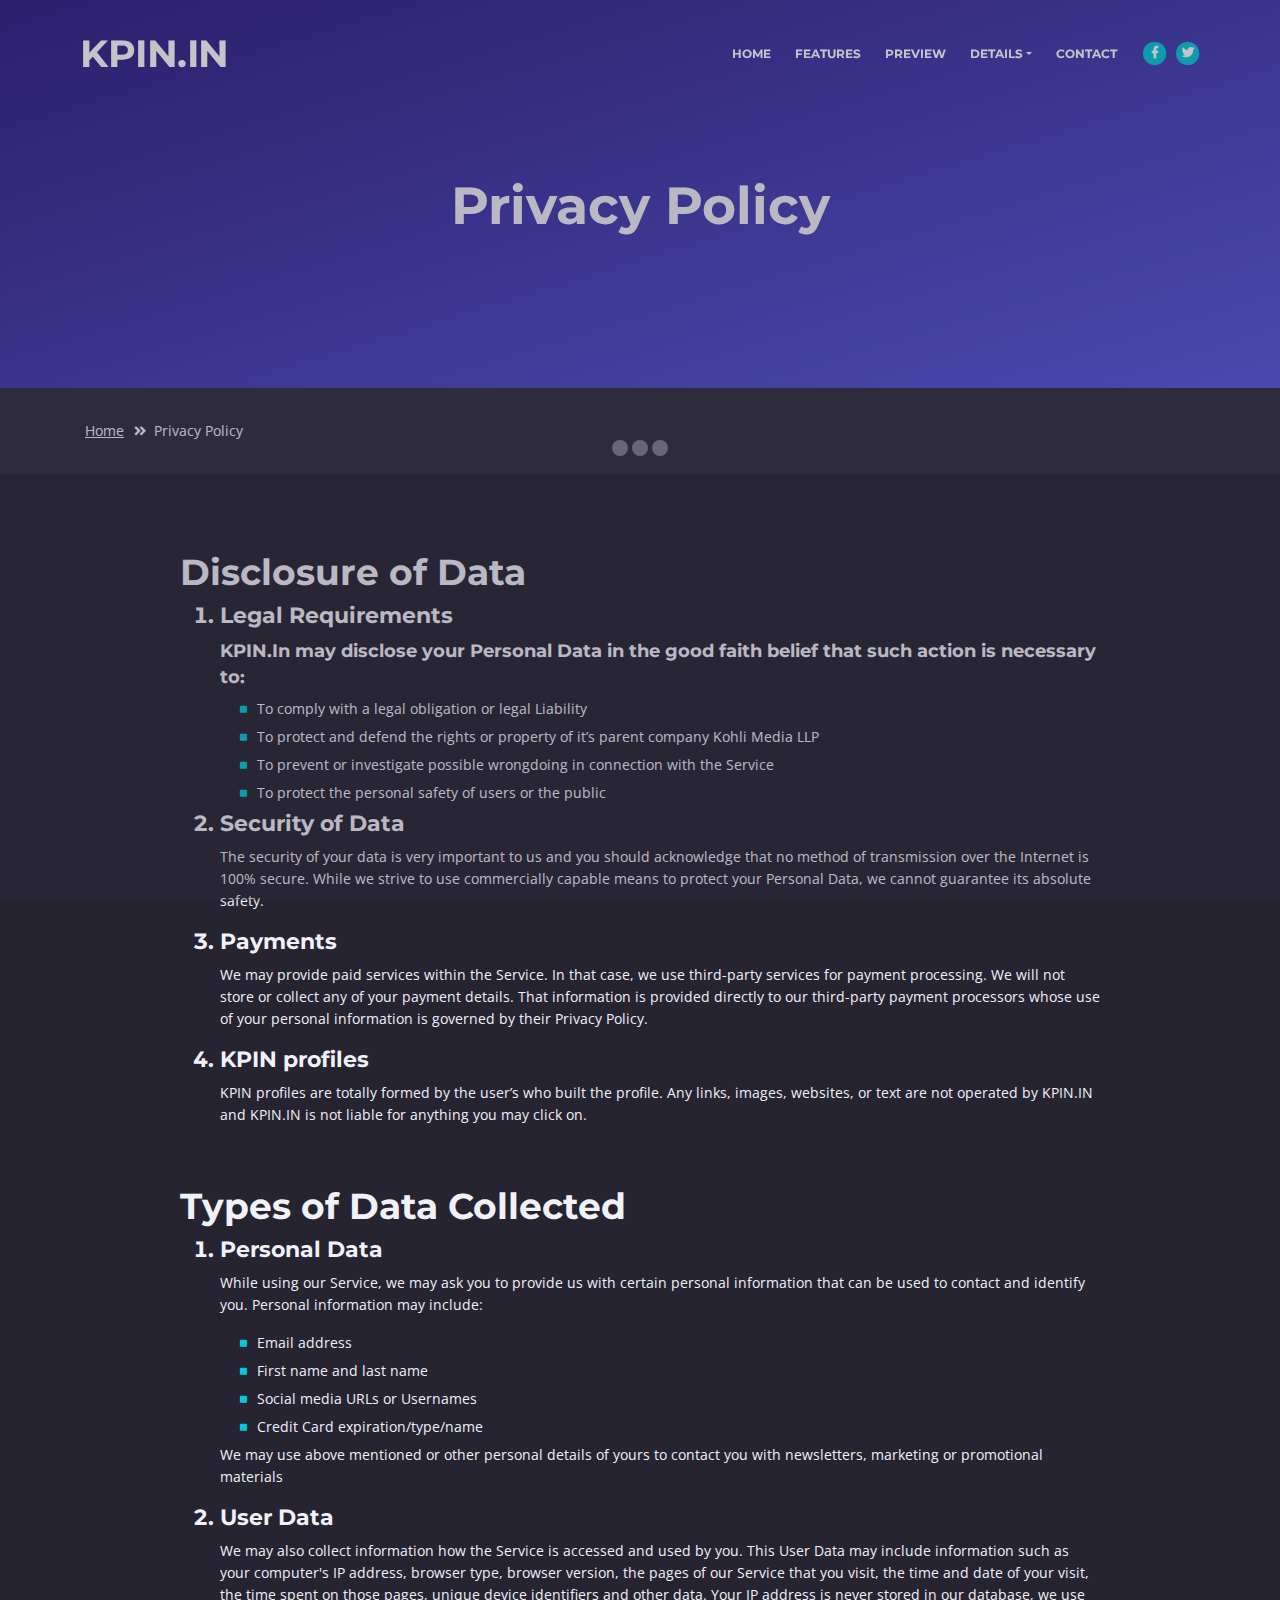
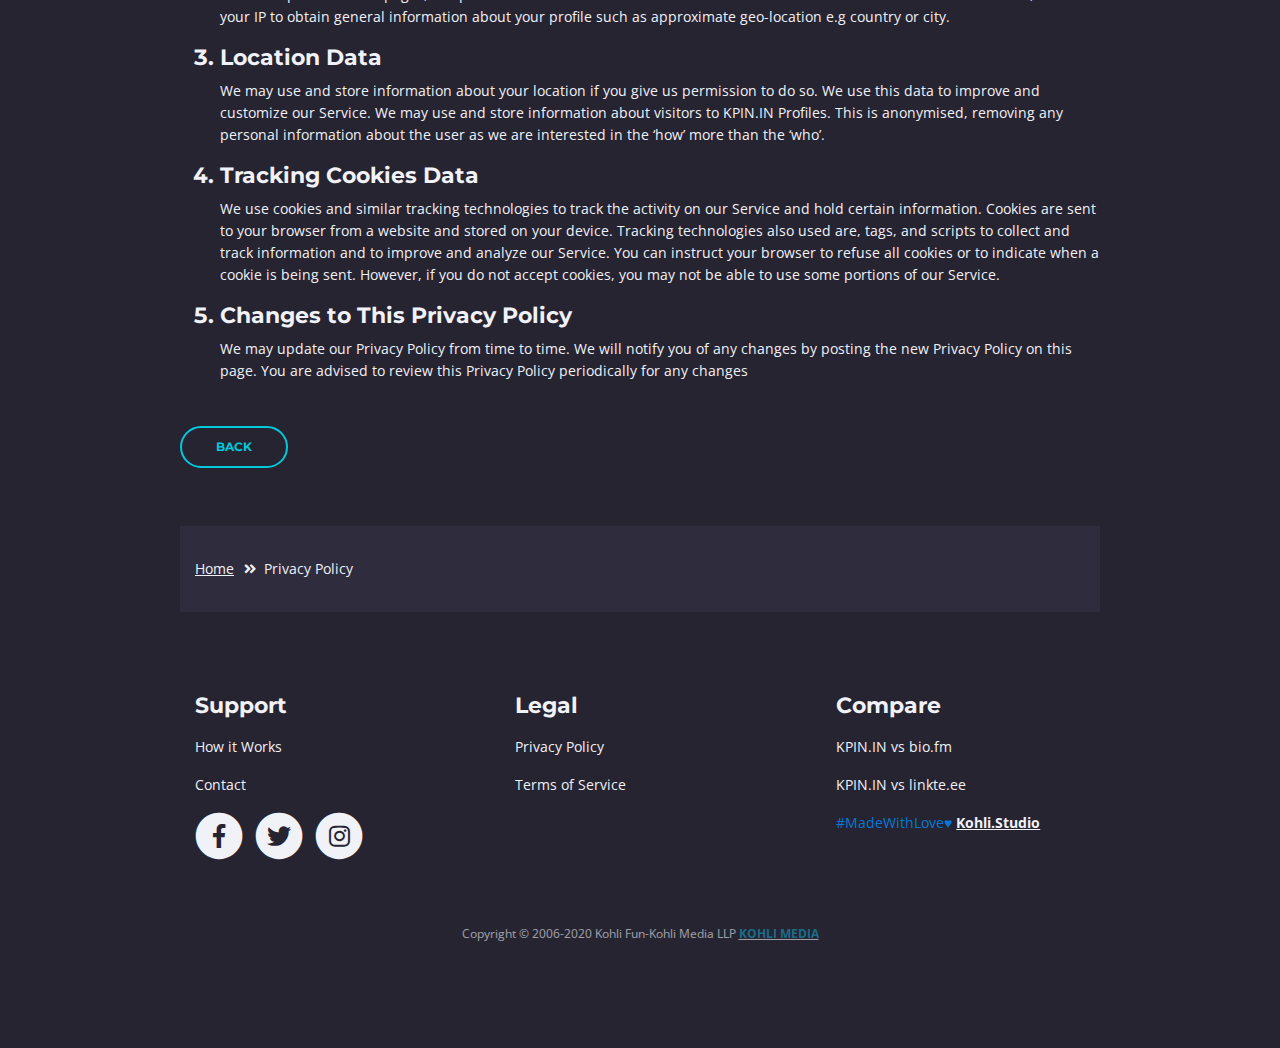
<file: privacy-policy.html>
<!DOCTYPE html>
<html lang="en">
<head>
    <meta charset="utf-8">
    <meta name="viewport" content="width=device-width, initial-scale=1, shrink-to-fit=no">
    
    <!-- SEO Meta Tags -->
    <meta name="description" content="Free mobile app HTML landing page template to help you build a great online presence for your app which will convert visitors into users">
    <meta name="author" content="Inovatik">

    <!-- OG Meta Tags to improve the way the post looks when you share the page on LinkedIn, Facebook, Google+ -->
	<meta property="og:site_name" content="" /> <!-- website name -->
	<meta property="og:site" content="" /> <!-- website link -->
	<meta property="og:title" content=""/> <!-- title shown in the actual shared post -->
	<meta property="og:description" content="" /> <!-- description shown in the actual shared post -->
	<meta property="og:image" content="" /> <!-- image link, make sure it's jpg -->
	<meta property="og:url" content="" /> <!-- where do you want your post to link to -->
	<meta property="og:type" content="article" />

    <!-- Website Title -->
    <title>Privacy Policy</title>
    
    <!-- Styles -->
    <link href="https://fonts.googleapis.com/css?family=Open+Sans:300,300i,400,400i,600,600i,700,700i" rel="stylesheet">
    <link href="https://fonts.googleapis.com/css?family=Montserrat:600,700" rel="stylesheet">
    <link href="css/bootstrap.css" rel="stylesheet">
    <link href="css/fontawesome-all.css" rel="stylesheet">
    <link href="css/swiper.css" rel="stylesheet">
	<link href="css/magnific-popup.css" rel="stylesheet">
    <link href="css/styles.css" rel="stylesheet">
	
	<!-- Favicon  -->
    <link rel="icon" href="">
</head>
<body data-spy="scroll" data-target=".fixed-top">
    
    <!-- Preloader -->
	<div class="spinner-wrapper">
        <div class="spinner">
            <div class="bounce1"></div>
            <div class="bounce2"></div>
            <div class="bounce3"></div>
        </div>
    </div>
    <!-- end of preloader -->
    

    <!-- Navbar -->
    <nav class="navbar navbar-expand-md navbar-dark navbar-custom fixed-top">
        <!-- Text Logo - Use this if you don't have a graphic logo -->
        <a class="navbar-brand logo-text page-scroll" href="index.html">KPIN.IN</a> 

        <!-- Image Logo 
        <a class="navbar-brand logo-image" href="index.html"><img src="images/logo.svg" alt="alternative"></a>--> 
        
        <!-- Mobile Menu Toggle Button -->
        <button class="navbar-toggler" type="button" data-toggle="collapse" data-target="#navbarsExampleDefault" aria-controls="navbarsExampleDefault" aria-expanded="false" aria-label="Toggle navigation">
            <span class="navbar-toggler-awesome fas fa-bars"></span>
            <span class="navbar-toggler-awesome fas fa-times"></span>
        </button>
        <!-- end of mobile menu toggle button -->

        <div class="collapse navbar-collapse" id="navbarsExampleDefault">
            <ul class="navbar-nav ml-auto">
                <li class="nav-item">
                    <a class="nav-link page-scroll" href="index.html#header">HOME <span class="sr-only">(current)</span></a>
                </li>
                <li class="nav-item">
                    <a class="nav-link page-scroll" href="index.html#features">FEATURES</a>
                </li>
                <li class="nav-item">
                    <a class="nav-link page-scroll" href="index.html#preview">PREVIEW</a>
                </li>

                <!-- Dropdown Menu -->          
                <li class="nav-item dropdown">
                    <a class="nav-link dropdown-toggle page-scroll" href="index.html#details" id="navbarDropdown" role="button" aria-haspopup="true" aria-expanded="false">DETAILS</a>
                    <div class="dropdown-menu" aria-labelledby="navbarDropdown">
                        <a class="dropdown-item" href="terms-conditions.html"><span class="item-text">TERMS CONDITIONS</span></a>
                        <div class="dropdown-items-divide-hr"></div>
                        <a class="dropdown-item" href="privacy-policy.html"><span class="item-text">PRIVACY POLICY</span></a>
                    </div>
                </li>
                <!-- end of dropdown menu -->

                <li class="nav-item">
                    <a class="nav-link page-scroll" href="index.html#contact">CONTACT</a>
                </li>
            </ul>
            <span class="nav-item social-icons">
                <span class="fa-stack">
                    <a href="#your-link">
                        <i class="fas fa-circle fa-stack-2x"></i>
                        <i class="fab fa-facebook-f fa-stack-1x"></i>
                    </a>
                </span>
                <span class="fa-stack">
                    <a href="#your-link">
                        <i class="fas fa-circle fa-stack-2x"></i>
                        <i class="fab fa-twitter fa-stack-1x"></i>
                    </a>
                </span>
            </span>
        </div>
    </nav> <!-- end of navbar -->
    <!-- end of navbar -->


    <!-- Header -->
    <header id="header" class="ex-header">
        <div class="container">
            <div class="row">
                <div class="col-md-12">
                    <h1>Privacy Policy</h1>
                </div> <!-- end of col -->
            </div> <!-- end of row -->
        </div> <!-- end of container -->
    </header> <!-- end of ex-header -->
    <!-- end of header -->


    <!-- Breadcrumbs -->
    <div class="ex-basic-1">
        <div class="container">
            <div class="row">
                <div class="col-lg-12">
                    <div class="breadcrumbs">
                        <a href="index.html">Home</a><i class="fa fa-angle-double-right"></i><span>Privacy Policy</span>
                    </div> <!-- end of breadcrumbs -->
                </div> <!-- end of col -->
            </div> <!-- end of row -->
        </div> <!-- end of container -->
    </div> <!-- end of ex-basic-1 -->
    <!-- end of breadcrumbs -->


    <!-- Privacy Content -->
    <div class="ex-basic-2">
        <div class="container">
            <div class="row">
                <div class="col-lg-10 offset-lg-1">
                    
                    <div class="text-container">
                        <h2>Disclosure of Data</h2>
                        <!--<p>Leno SaaS Landing Page Template uses visitors' data for the following general purposes:</p>-->
                        <ol class="li-space-lg">
                            <h4><li>Legal Requirements</li></h4>
                            <h5>KPIN.In may disclose your Personal Data in the good faith belief that such action is necessary to:</h5>
                            <ul class="list-unstyled li-space-lg indent">
                                <li class="media">
                                    <i class="fas fa-square"></i>
                                    <div class="media-body">To comply with a legal obligation or legal Liability</div>
                                </li>
                            </ul>
                            <ul class="list-unstyled li-space-lg indent">
                                <li class="media">
                                    <i class="fas fa-square"></i>
                                    <div class="media-body">To protect and defend the rights or property of it’s parent company Kohli Media LLP
                                    </div>
                                </li>
                            </ul>
                            <ul class="list-unstyled li-space-lg indent">
                                <li class="media">
                                    <i class="fas fa-square"></i>
                                    <div class="media-body">To prevent or investigate possible wrongdoing in connection with the Service
                                    </div>
                                </li>
                            </ul>
                            <ul class="list-unstyled li-space-lg indent">
                                <li class="media">
                                    <i class="fas fa-square"></i>
                                    <div class="media-body">To protect the personal safety of users or the public
                                    </div>
                                </li>
                            </ul>


                            <h4><li>Security of Data</li></h4>
                            <p>The security of your data is very important to us and  you should acknowledge that no method of transmission over the Internet is 100% secure. While we strive to use commercially capable means to protect your Personal Data, we cannot guarantee its absolute safety.
                            </p>
                            <h4><li>Payments</li></h4>
                            <p>We may provide paid services within the Service. In that case, we use third-party services for payment processing. We will not store or collect any of  your payment details. That information is provided directly to our third-party payment processors whose use of your personal information is governed by their Privacy Policy.</p>
                            <h4><li>KPIN profiles</li></h4>
                            <p>KPIN profiles are totally formed by the user’s who built the profile. Any links, images, websites, or text are not operated by KPIN.IN and KPIN.IN is not liable for anything you may click on.
                            </p>

                            <!--<li>To enable us to operate the Services and provide them to you</li>
                            <li>To verify your transactions and for purchase confirmation, billing, security, and authentication (including security tokens for communication with installed)</li>
                            <li>To analyze the Website or the other Services and information about our visitors and users, including research into our user demographics and user behaviour in order to improve our content and Services</li>
                            <li>To contact you about your account and provide customer service support, including responding to your comments and questions</li>-->
                      </ol>
                    </div> <!-- end of text-container -->



                    <div class="text-container">
                        <h2>Types of Data Collected</h2>
                        <!--<p>Leno SaaS Landing Page Template uses visitors' data for the following general purposes:</p>-->
                        <ol class="li-space-lg">
                            <h4><li>Personal Data</li></h4>
                            <p>While using our Service, we may ask you to provide us with certain personal information that can be used to contact and identify you. Personal information may include:
                            </p>
                            <ul class="list-unstyled li-space-lg indent">
                                <li class="media">
                                    <i class="fas fa-square"></i>
                                    <div class="media-body">Email address</div>
                                </li>
                            </ul>
                            <ul class="list-unstyled li-space-lg indent">
                                <li class="media">
                                    <i class="fas fa-square"></i>
                                    <div class="media-body">First name and last name
                                    </div>
                                </li>
                            </ul>
                            <ul class="list-unstyled li-space-lg indent">
                                <li class="media">
                                    <i class="fas fa-square"></i>
                                    <div class="media-body">Social media URLs or Usernames
                                    </div>
                                </li>
                            </ul>
                            <ul class="list-unstyled li-space-lg indent">
                                <li class="media">
                                    <i class="fas fa-square"></i>
                                    <div class="media-body">Credit Card expiration/type/name
                                    </div>
                                </li>
                            </ul>
                            <p>We may use above mentioned or other  personal details of yours  to contact you with newsletters, marketing or promotional materials</p>


                            <h4><li>User Data</li></h4>
                            <p>We may also collect information how the Service is accessed and used by you. This User Data may include information such as your computer's IP address, browser type, browser version, the pages of our Service that you visit, the time and date of your visit, the time spent on those pages, unique device identifiers and other data.
                                Your IP address is never stored in our database, we use your IP to obtain general information about your profile such as approximate geo-location e.g country or city.                                
                            </p>

                            <h4><li>Location Data</li></h4>
                            <p>We may use and store information about your location if you give us permission to do so. We use this data  to improve and customize our Service. We may use and store information about visitors to KPIN.IN Profiles. This is anonymised, removing any personal information about the user as we are interested in the ‘how’ more than the ‘who’.
                            </p>

                            <h4><li>Tracking Cookies Data</li></h4>
                            <p>We use cookies and similar tracking technologies to track the activity on our Service and hold certain information. Cookies are sent to your browser from a website and stored on your device. Tracking technologies also used are, tags, and scripts to collect and track information and to improve and analyze our Service. You can instruct your browser to refuse all cookies or to indicate when a cookie is being sent. However, if you do not accept cookies, you may not be able to use some portions of our Service.
                            </p>

                            <h4><li>Changes to This Privacy Policy</li></h4>
                            <p>We may update our Privacy Policy from time to time. We will notify you of any changes by posting the new Privacy Policy on this page. You are advised to review this Privacy Policy periodically for any changes
                            </p>

                        </ol>
                        <a class="btn-outline-reg back" href="index.html">BACK</a>
                    </div> <!-- end of text-container -->

                    

    <!-- Breadcrumbs -->
    <div class="ex-basic-1">
        <div class="container">
            <div class="row">
                <div class="col-lg-12">
                    <div class="breadcrumbs">
                        <a href="index.html">Home</a><i class="fa fa-angle-double-right"></i><span>Privacy Policy</span>
                    </div> <!-- end of breadcrumbs -->
                </div> <!-- end of col -->
            </div> <!-- end of row -->
        </div> <!-- end of container -->
    </div> <!-- end of ex-basic-1 -->
    <!-- end of breadcrumbs -->

     <!-- Footer -->
     <div class="footer">
        <div class="container">
            <div class="row">
                <div class="col-md-4">
                    <div class="footer-col">
                        <h4>Support</h4>
                        <p>How it Works</p>
                        <p>Contact</p>
                        <span class="fa-stack">
                            <a href="#your-link">
                                <i class="fas fa-circle fa-stack-2x"></i>
                                <i class="fab fa-facebook-f fa-stack-1x"></i>
                            </a>
                        </span>
                        <span class="fa-stack">
                            <a href="#your-link">
                                <i class="fas fa-circle fa-stack-2x"></i>
                                <i class="fab fa-twitter fa-stack-1x"></i>
                            </a>
                        </span>
                        <span class="fa-stack">
                            <a href="#your-link">
                                <i class="fas fa-circle fa-stack-2x"></i>
                                <i class="fab fa-instagram fa-stack-1x"></i>
                            </a>
                        </span>
                    </div>
                </div> <!-- end of col -->
    
                <div class="col-md-4">
                    <div class="footer-col middle">
                        <h4>Legal</h4>
                        <p>Privacy Policy</p>
                        <p>Terms of Service</p>
                    </div>
                </div> <!--end of col -->

                <div class="col-md-4">
                    <div class="footer-col last last">
                        <h4>Compare</h4>
                        <p>KPIN.IN vs bio.fm</p>
                        <p>KPIN.IN vs linkte.ee</p>
                        <span class="mwl">#MadeWithLove</span><b><span class="ks">&hearts; <a href="http://www.kohli.studio/">Kohli.Studio</span></b></a>
                    </div> 
                </div> <!-- end of col -->
            </div> <!-- end of row -->
        </div> <!-- end of container -->
    </div> <!-- end of footer -->  
    <!-- end of footer -->
    <!-- Copyright -->
    <div class="copyright">
        <div class="container">
            <div class="row">
                <div class="col-lg-12">
                    <p class="p-small">Copyright © 2006-2020 Kohli Fun-Kohli Media LLP <a href="https://kohli.company/KOHLI/"><span><b>KOHLI MEDIA<b</span></a></p>
                </div> <!-- end of col -->
            </div> <!-- enf of row -->
        </div> <!-- end of container -->
    </div> <!-- end of copyright --> 
    <!-- end of copyright -->
	
    <!-- Scripts -->
    <script src="js/jquery.min.js"></script> <!-- jQuery for Bootstrap's JavaScript plugins -->
    <script src="js/popper.min.js"></script> <!-- Popper tooltip library for Bootstrap -->
    <script src="js/bootstrap.min.js"></script> <!-- Bootstrap framework -->
    <script src="js/jquery.easing.min.js"></script> <!-- jQuery Easing for smooth scrolling between anchors -->
    <script src="js/swiper.min.js"></script> <!-- Swiper for image and text sliders -->
    <script src="js/jquery.magnific-popup.js"></script> <!-- Magnific Popup for lightboxes -->
    <script src="js/morphext.min.js"></script> <!-- Morphtext rotating text in the header -->
    <script src="js/validator.min.js"></script> <!-- Validator.js - Bootstrap plugin that validates forms -->
    <script src="js/scripts.js"></script> <!-- Custom scripts -->
    
</body>
</html>
</file>
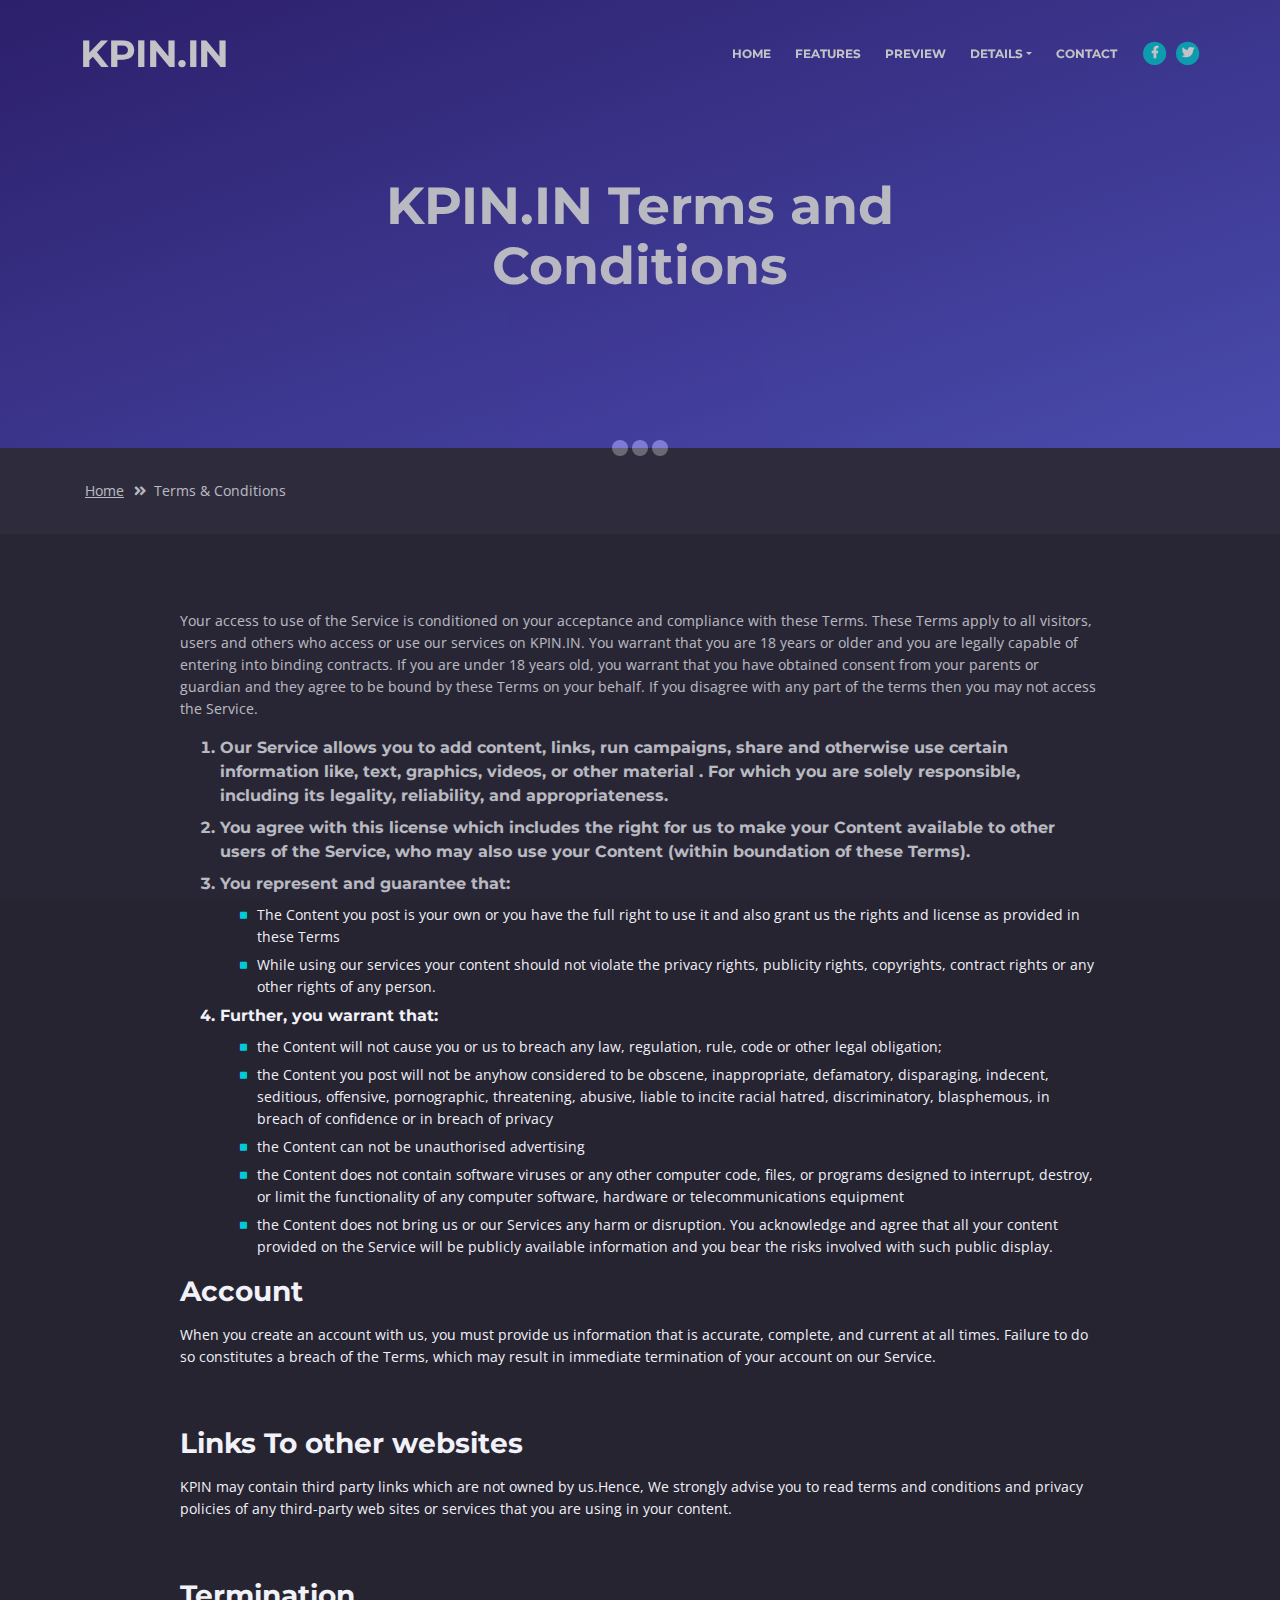
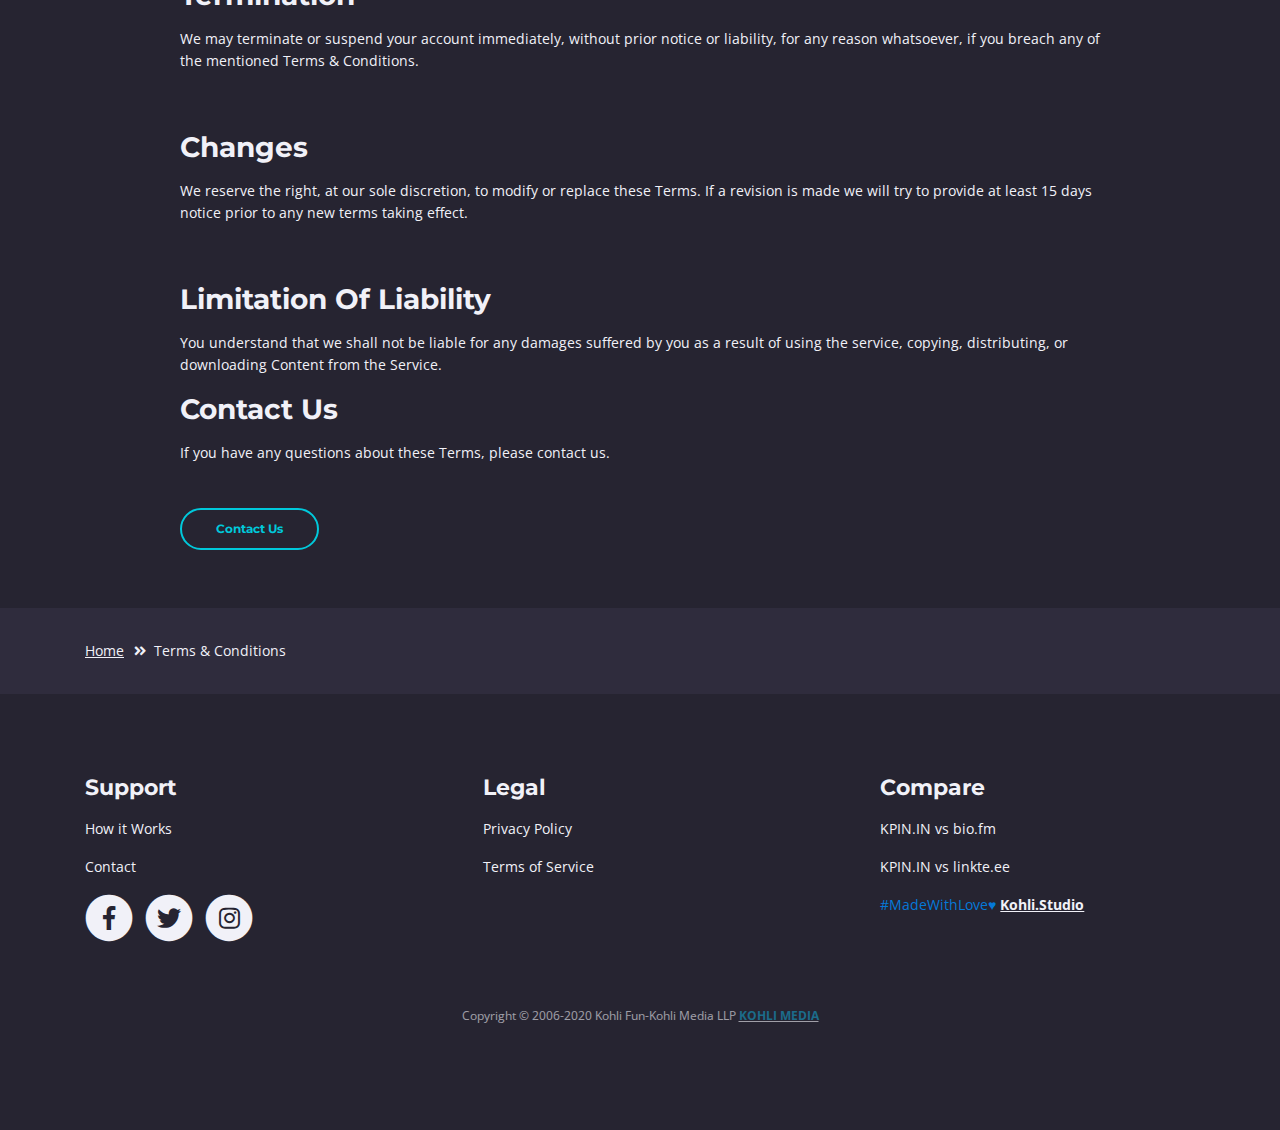
<file: terms-conditions.html>
<!DOCTYPE html>
<html lang="en">
<head>
    <meta charset="utf-8">
    <meta name="viewport" content="width=device-width, initial-scale=1, shrink-to-fit=no">
    
    <!-- SEO Meta Tags -->
    <meta name="description" content="Free mobile app HTML landing page template to help you build a great online presence for your app which will convert visitors into users">
    <meta name="author" content="Inovatik">

    <!-- OG Meta Tags to improve the way the post looks when you share the page on LinkedIn, Facebook, Google+ -->
	<meta property="og:site_name" content="" /> <!-- website name -->
	<meta property="og:site" content="" /> <!-- website link -->
	<meta property="og:title" content=""/> <!-- title shown in the actual shared post -->
	<meta property="og:description" content="" /> <!-- description shown in the actual shared post -->
	<meta property="og:image" content="" /> <!-- image link, make sure it's jpg -->
	<meta property="og:url" content="" /> <!-- where do you want your post to link to -->
	<meta property="og:type" content="article" />

    <!-- Website Title -->
    <title>KPIN.IN Terms and Conditions</title>
    
    <!-- Styles -->
    <link href="https://fonts.googleapis.com/css?family=Open+Sans:300,300i,400,400i,600,600i,700,700i" rel="stylesheet">
    <link href="https://fonts.googleapis.com/css?family=Montserrat:600,700" rel="stylesheet">
    <link href="css/bootstrap.css" rel="stylesheet">
    <link href="css/fontawesome-all.css" rel="stylesheet">
    <link href="css/swiper.css" rel="stylesheet">
	<link href="css/magnific-popup.css" rel="stylesheet">
    <link href="css/styles.css" rel="stylesheet">
	
	<!-- Favicon  -->
    <link rel="icon" href="">
</head>
<body data-spy="scroll" data-target=".fixed-top">
    
    <!-- Preloader -->
	<div class="spinner-wrapper">
        <div class="spinner">
            <div class="bounce1"></div>
            <div class="bounce2"></div>
            <div class="bounce3"></div>
        </div>
    </div>
    <!-- end of preloader -->
    

    <!-- Navbar -->
    <nav class="navbar navbar-expand-md navbar-dark navbar-custom fixed-top">
        <!-- Text Logo - Use this if you don't have a graphic logo -->
        <a class="navbar-brand logo-text page-scroll" href="index.html">KPIN.IN</a>

        <!-- Image Logo 
        <a class="navbar-brand logo-image" href="index.html"><img src="images/logo.svg" alt="alternative"></a> -->
        
        <!-- Mobile Menu Toggle Button -->
        <button class="navbar-toggler" type="button" data-toggle="collapse" data-target="#navbarsExampleDefault" aria-controls="navbarsExampleDefault" aria-expanded="false" aria-label="Toggle navigation">
            <span class="navbar-toggler-awesome fas fa-bars"></span>
            <span class="navbar-toggler-awesome fas fa-times"></span>
        </button>
        <!-- end of mobile menu toggle button -->

        <div class="collapse navbar-collapse" id="navbarsExampleDefault">
            <ul class="navbar-nav ml-auto">
                <li class="nav-item">
                    <a class="nav-link page-scroll" href="index.html#header">HOME <span class="sr-only">(current)</span></a>
                </li>
                <li class="nav-item">
                    <a class="nav-link page-scroll" href="index.html#features">FEATURES</a>
                </li>
                <li class="nav-item">
                    <a class="nav-link page-scroll" href="index.html#preview">PREVIEW</a>
                </li>

                <!-- Dropdown Menu -->          
                <li class="nav-item dropdown">
                    <a class="nav-link dropdown-toggle page-scroll" href="index.html#details" id="navbarDropdown" role="button" aria-haspopup="true" aria-expanded="false">DETAILS</a>
                    <div class="dropdown-menu" aria-labelledby="navbarDropdown">
                        <a class="dropdown-item" href="terms-conditions.html"><span class="item-text">TERMS CONDITIONS</span></a>
                        <div class="dropdown-items-divide-hr"></div>
                        <a class="dropdown-item" href="privacy-policy.html"><span class="item-text">PRIVACY POLICY</span></a>
                    </div>
                </li>
                <!-- end of dropdown menu -->

                <li class="nav-item">
                    <a class="nav-link page-scroll" href="index.html#contact">CONTACT</a>
                </li>
            </ul>
            <span class="nav-item social-icons">
                <span class="fa-stack">
                    <a href="#your-link">
                        <i class="fas fa-circle fa-stack-2x"></i>
                        <i class="fab fa-facebook-f fa-stack-1x"></i>
                    </a>
                </span>
                <span class="fa-stack">
                    <a href="#your-link">
                        <i class="fas fa-circle fa-stack-2x"></i>
                        <i class="fab fa-twitter fa-stack-1x"></i>
                    </a>
                </span>
            </span>
        </div>
    </nav> <!-- end of navbar -->
    <!-- end of navbar -->


    <!-- Header -->
    <header id="header" class="ex-header">
        <div class="container">
            <div class="row">
                <div class="col-lg-12">
                    <h1>KPIN.IN Terms and Conditions</h1>
                </div> <!-- end of col -->
            </div> <!-- end of row -->
        </div> <!-- end of container -->
    </header> <!-- end of ex-header -->
    <!-- end of header -->


    <!-- Breadcrumbs -->
    <div class="ex-basic-1">
        <div class="container">
            <div class="row">
                <div class="col-lg-12">
                    <div class="breadcrumbs">
                        <a href="index.html">Home</a><i class="fa fa-angle-double-right"></i><span>Terms & Conditions</span>
                    </div> <!-- end of breadcrumbs -->
                </div> <!-- end of col -->
            </div> <!-- end of row -->
        </div> <!-- end of container -->
    </div> <!-- end of ex-basic-1 -->
    <!-- end of breadcrumbs -->


    <!-- Terms Content -->
    <div class="ex-basic-2">
        <div class="container">
            <div class="row">
                <div class="col-lg-10 offset-lg-1">
                    <div class="text-container">
                        <p>Your access to use  of the Service is conditioned on your acceptance and compliance with these Terms. These Terms apply to all visitors, users and others who access or use our services on KPIN.IN. You warrant that you are 18 years or older and you are legally capable of entering into binding contracts. If you are under 18 years old, you warrant that you have obtained consent from your parents or guardian and they agree to be bound by these Terms on your behalf. If you disagree with any part of the terms then you may not access the Service.
                        </p>
                        <ol>
                            <h6><li>Our Service allows you to add content, links, run campaigns, share and otherwise use certain information like, text, graphics, videos, or other material . For which you are solely responsible, including its legality, reliability, and appropriateness.
                            </li></h6>

                            <h6><li>You agree with this license which includes the right for us to make your Content available to other users of the Service, who may also use your Content (within boundation of these Terms).
                            </li></h6>

                            <h6><li>You represent and guarantee that:
                            </li></h6>
                            <ul class="list-unstyled li-space-lg indent">
                                <li class="media">
                                    <i class="fas fa-square"></i>
                                    <div class="media-body"> The Content you post is your own or you have the full right to use it and also grant us the rights and license as provided in these Terms </div>
                                </li>
                                <li class="media">
                                    <i class="fas fa-square"></i>
                                    <div class="media-body"> While using our services your content should not violate the privacy rights, publicity rights, copyrights, contract rights or any other rights of any person.  </div>
                                </li>
                            </ul>    

                            <h6><li>Further, you warrant that: 
                            </li></h6>
                            <ul class="list-unstyled li-space-lg indent">
                                <li class="media">
                                    <i class="fas fa-square"></i>
                                    <div class="media-body">the Content will not cause you or us to breach any law, regulation, rule, code or other legal obligation; </div>
                                </li>
                                <li class="media">
                                    <i class="fas fa-square"></i>
                                    <div class="media-body">the Content you post will not be anyhow considered to be obscene, inappropriate, defamatory, disparaging, indecent, seditious, offensive, pornographic, threatening, abusive, liable to incite racial hatred, discriminatory, blasphemous, in breach of confidence or in breach of privacy </div>
                                </li>
                                <li class="media">
                                    <i class="fas fa-square"></i>
                                    <div class="media-body"> the Content can not be unauthorised advertising </div>
                                </li>
                                <li class="media">
                                    <i class="fas fa-square"></i>
                                    <div class="media-body">the Content does not contain software viruses or any other computer code, files, or programs designed to interrupt, destroy, or limit the functionality of any computer software, hardware or telecommunications equipment
                                    </div>
                                </li>
                                <li class="media">
                                    <i class="fas fa-square"></i>
                                    <div class="media-body"> the Content does not bring us or our Services any harm or  disruption.
                                        You acknowledge and agree that all your content  provided on the Service will be publicly available information and you bear the risks involved with such public display.
                                        </div>
                                </li>
                            </ul>
                            
                        </ol>
                    
                    <div class="text-container">
                        <h3>Account </h3>
                        <p>When you create an account with us, you must provide us information that is accurate, complete, and current at all times. Failure to do so constitutes a breach of the Terms, which may result in immediate termination of your account on our Service.
                        </p>
                    </div> <!-- end of text-container -->

                    <div class="text-container">
                        <h3>Links To other websites</h3>
                        <p>KPIN may contain third party links which are not owned by us.Hence,  We strongly advise you to read terms and conditions and privacy policies of any third-party web sites or services that you are using in your content.
                        </p>
                    </div> <!-- end of text-container -->

                    <div class="text-container">
                        <h3>Termination</h3>
                        <p>We may terminate or suspend your account immediately, without prior notice or liability, for any reason whatsoever, if you breach any of the mentioned Terms & Conditions.
                        </p>
                    </div> <!-- end of text-container -->

                    <div class="text-container">
                        <h3>Changes</h3>
                        <p>We reserve the right, at our sole discretion, to modify or replace these Terms. If a revision is made we will try to provide at least 15 days notice prior to any new terms taking effect.
                        </p>
                    </div> <!-- end of text-container -->
                    
                    <div class="text-container last">
                        <h3>Limitation Of Liability</h3>
                        <p>You understand that we shall not be liable for any damages suffered by you as a result of using the service, copying, distributing, or downloading Content from the Service.
                        </p>
                    </div> <!-- end of text-container -->    

                    <div class="text-container last">
                        <h3>Contact Us                        </h3>
                        <p>If you have any questions about these Terms, please contact us.
                        </p>  
                        <a class="btn-outline-reg" href="index.html#contact">Contact Us</a>
                    </div> <!-- end of text-container -->  
                </div>
            </div> <!-- end of row -->
        </div> <!-- end of container -->
    </div> <!-- end of ex-basic -->
    <!-- end of terms content -->

    
    <!-- Breadcrumbs -->
    <div class="ex-basic-1">
        <div class="container">
            <div class="row">
                <div class="col-lg-12">
                    <div class="breadcrumbs">
                        <a href="index.html">Home</a><i class="fa fa-angle-double-right"></i><span>Terms & Conditions</span>
                    </div> <!-- end of breadcrumbs -->
                </div> <!-- end of col -->
            </div> <!-- end of row -->
        </div> <!-- end of container -->
    </div> <!-- end of ex-basic-1 -->
    <!-- end of breadcrumbs -->

      <!-- Footer -->
      <div class="footer">
        <div class="container">
            <div class="row">
                <div class="col-md-4">
                    <div class="footer-col">
                        <h4>Support</h4>
                        <p>How it Works</p>
                        <p>Contact</p>
                        <span class="fa-stack">
                            <a href="#your-link">
                                <i class="fas fa-circle fa-stack-2x"></i>
                                <i class="fab fa-facebook-f fa-stack-1x"></i>
                            </a>
                        </span>
                        <span class="fa-stack">
                            <a href="#your-link">
                                <i class="fas fa-circle fa-stack-2x"></i>
                                <i class="fab fa-twitter fa-stack-1x"></i>
                            </a>
                        </span>
                        <span class="fa-stack">
                            <a href="#your-link">
                                <i class="fas fa-circle fa-stack-2x"></i>
                                <i class="fab fa-instagram fa-stack-1x"></i>
                            </a>
                        </span>
                    </div>
                </div> <!-- end of col -->
    
                <div class="col-md-4">
                    <div class="footer-col middle">
                        <h4>Legal</h4>
                        <p>Privacy Policy</p>
                        <p>Terms of Service</p>
                    </div>
                </div> <!--end of col -->

                <div class="col-md-4">
                    <div class="footer-col last last">
                        <h4>Compare</h4>
                        <p>KPIN.IN vs bio.fm</p>
                        <p>KPIN.IN vs linkte.ee</p>
                        <span class="mwl">#MadeWithLove</span><b><span class="ks">&hearts; <a href="http://www.kohli.studio/">Kohli.Studio</span></b></a>
                    </div> 
                </div> <!-- end of col -->
            </div> <!-- end of row -->
        </div> <!-- end of container -->
    </div> <!-- end of footer -->  
    <!-- end of footer -->
    <!-- Copyright -->
    <div class="copyright">
        <div class="container">
            <div class="row">
                <div class="col-lg-12">
                    <p class="p-small">Copyright © 2006-2020 Kohli Fun-Kohli Media LLP <a href="https://kohli.company/KOHLI/"><span><b>KOHLI MEDIA<b</span></a></p>
                </div> <!-- end of col -->
            </div> <!-- enf of row -->
        </div> <!-- end of container -->
    </div> <!-- end of copyright --> 
    <!-- end of copyright -->


    <!-- Scripts -->
    <script src="js/jquery.min.js"></script> <!-- jQuery for Bootstrap's JavaScript plugins -->
    <script src="js/popper.min.js"></script> <!-- Popper tooltip library for Bootstrap -->
    <script src="js/bootstrap.min.js"></script> <!-- Bootstrap framework -->
    <script src="js/jquery.easing.min.js"></script> <!-- jQuery Easing for smooth scrolling between anchors -->
    <script src="js/swiper.min.js"></script> <!-- Swiper for image and text sliders -->
    <script src="js/jquery.magnific-popup.js"></script> <!-- Magnific Popup for lightboxes -->
    <script src="js/morphext.min.js"></script> <!-- Morphtext rotating text in the header -->
    <script src="js/validator.min.js"></script> <!-- Validator.js - Bootstrap plugin that validates forms -->
    <script src="js/scripts.js"></script> <!-- Custom scripts -->
</body>
</html>
</file>
<file: css/styles.css>
/* Template: Juno - Multipurpose Landing Page Pack
   Author: InovatikThemes
   Created: Mar 2019
   Description: Master CSS file
*/

/*****************************************
Table Of Contents:

01. General Styles
02. Preloader
03. Navigation
04. Header
05. Features
******************************************/

/*****************************************
Colors:

- Text, navbar links - white #f1f1f8
- Buttons, bullets, icons - turquoise #00c9db
- Navbar - navy #4633af
- Backgrounds - dark denim #262431
- Backgrounds - denim #2f2c3d
******************************************/


/******************************/
/*     01. General Styles     */
/******************************/
body,
html {
    width: 100%;
	height: 100%;
}

body, p {
	color: #f1f1f8; 
	font: 400 0.875rem/1.375rem "Open Sans", sans-serif;
}

.p-large {
	color: #f1f1f8;
	font: 400 1rem/1.5rem "Open Sans", sans-serif;
}

.p-small {
	color: #f1f1f8;
	font: 400 0.75rem/1.25rem "Open Sans", sans-serif;
}

.p-heading {
	margin-bottom: 3.75rem;
	text-align: center;
}

.li-space-lg li {
	margin-bottom: 0.375rem;
}

.indent {
	padding-left: 1.25rem;
}

h1 {
	color: #f1f1f8;
	font: 700 2.5rem/2.875rem "Montserrat", sans-serif;
}

h2 {
	color: #f1f1f8;
	font: 700 2.25rem/2.75rem "Montserrat", sans-serif;
}

h3 {
	color: #f1f1f8;
	font: 700 1.75rem/2.125rem "Montserrat", sans-serif;
}

h4 {
	color: #f1f1f8;
	font: 700 1.375rem/1.75rem "Montserrat", sans-serif;
}

h5 {
	color: #f1f1f8;
	font: 700 1.125rem/1.625rem "Montserrat", sans-serif;
}

h6 {
	color: #f1f1f8;
	font: 700 1rem/1.5rem "Montserrat", sans-serif;
}

a {
	color: #f1f1f8;
	text-decoration: underline;
}

a:hover {
	color: #f1f1f8;
	text-decoration: underline;
}

a.turquoise {
	color: #00c9db;
}

a.white {
	color: #fff;
}

.testimonial-text {
	font: italic 400 1rem/1.5rem "Open Sans", sans-serif;
}

.testimonial-author {
	font: 700 1rem/1.5rem "Montserrat", sans-serif;
}

.btn-solid-reg {
	display: inline-block;
	padding: 1.1875rem 2.125rem 1.1875rem 2.125rem;
	border: 0.125rem solid #00c9db;
	border-radius: 2rem;
	background-color: #00c9db;
	color: #fff;
	font: 700 0.75rem/0 "Montserrat", sans-serif;
	text-decoration: none;
	transition: all 0.2s;
}

.btn-solid-reg:hover {
	background-color: transparent;
	color: #00c9db;
	text-decoration: none;
}

.btn-solid-lg {
	display: inline-block;
	padding: 1.375rem 2.625rem 1.375rem 2.625rem;
	border: 0.125rem solid #00c9db;
	border-radius: 2rem;
	background-color: #00c9db;
	color: #fff;
	font: 700 0.75rem/0 "Montserrat", sans-serif;
	text-decoration: none;
	transition: all 0.2s;
}

.btn-solid-lg:hover {
	background-color: transparent;
	color: #00c9db;
	text-decoration: none;
}

.btn-solid-lg .fab {
	margin-right: 0.5rem;
	font-size: 1.25rem;
	line-height: 0;
	vertical-align: top;
}

.btn-solid-lg .fab.fa-google-play {
	font-size: 1rem;
}

.btn-outline-reg {
	display: inline-block;
	padding: 1.1875rem 2.125rem 1.1875rem 2.125rem;
	border: 0.125rem solid #00c9db;
	border-radius: 2rem;
	background-color: transparent;
	color: #00c9db;
	font: 700 0.75rem/0 "Montserrat", sans-serif;
	text-decoration: none;
	transition: all 0.2s;
}

.btn-outline-reg:hover {
	background-color: #00c9db;
	color: #fff;
	text-decoration: none;
}

.btn-outline-lg {
	display: inline-block;
	padding: 1.375rem 2.625rem 1.375rem 2.625rem;
	border: 0.125rem solid #00c9db;
	border-radius: 2rem;
	background-color: transparent;
	color: #00c9db;
	font: 700 0.75rem/0 "Montserrat", sans-serif;
	text-decoration: none;
	transition: all 0.2s;
}

.btn-outline-lg:hover {
	background-color: #00c9db;
	color: #fff;
	text-decoration: none;
}

.btn-outline-sm {
	display: inline-block;
	padding: 1rem 1.625rem 0.875rem 1.625rem;
	border: 0.125rem solid #00c9db;
	border-radius: 2rem;
	background-color: transparent;
	color: #00c9db;
	font: 700 0.625rem/0 "Montserrat", sans-serif;
	text-decoration: none;
	transition: all 0.2s;
}

.btn-outline-sm:hover {
	background-color: #00c9db;
	color: #fff;
	text-decoration: none;
}

.form-group {
	position: relative;
	margin-bottom: 1.25rem;
}

.form-group.has-error.has-danger {
	margin-bottom: 0.625rem;
}

.form-group.has-error.has-danger .help-block.with-errors ul {
	margin-top: 0.375rem;
}

.label-control {
	position: absolute;
	top: 0.87rem;
	left: 1.375rem;
	color: #f1f1f8;
	opacity: 1;
	font: 400 0.875rem/1.375rem "Open Sans", sans-serif;
	cursor: text;
	transition: all 0.2s ease;
}

/* IE10+ hack to solve lower label text position compared to the rest of the browsers */
@media screen and (-ms-high-contrast: active), screen and (-ms-high-contrast: none) {  
	.label-control {
		top: 0.9375rem;
	}
}

.form-control-input:focus + .label-control,
.form-control-input.notEmpty + .label-control,
.form-control-textarea:focus + .label-control,
.form-control-textarea.notEmpty + .label-control {
	top: 0.125rem;
	opacity: 1;
	font-size: 0.75rem;
	font-weight: 700;
}

.form-control-input,
.form-control-select {
	display: block; /* needed for proper display of the label in Firefox, IE, Edge */
	width: 100%;
	padding-top: 1.0625rem;
	padding-bottom: 0.0625rem;
	padding-left: 1.3125rem;
	border: 1px solid #9791ae;
	border-radius: 0.25rem;
	background-color: #413d52;
	color: #f1f1f8;
	font: 400 0.875rem/1.875rem "Open Sans", sans-serif;
	transition: all 0.2s;
	-webkit-appearance: none; /* removes inner shadow on form inputs on ios safari */
}

.form-control-select {
	padding-top: 0.5rem;
	padding-bottom: 0.5rem;
	height: 3rem;
}

/* IE10+ hack to solve lower label text position compared to the rest of the browsers */
@media screen and (-ms-high-contrast: active), screen and (-ms-high-contrast: none) {  
	.form-control-input {
		padding-top: 1.25rem;
		padding-bottom: 0.75rem;
		line-height: 1.75rem;
	}

	.form-control-select {
		padding-top: 0.875rem;
		padding-bottom: 0.75rem;
		height: 3.125rem;
		line-height: 2.125rem;
	}
}

select {
    /* you should keep these first rules in place to maintain cross-browser behavior */
    -webkit-appearance: none;
	-moz-appearance: none;
	-ms-appearance: none;
    -o-appearance: none;
    appearance: none;
    background-image: url('../images/down-arrow.png');
    background-position: 96% 50%;
    background-repeat: no-repeat;
    outline: none;
}

select::-ms-expand {
    display: none; /* removes the ugly default down arrow on select form field in IE11 */
}

.form-control-textarea {
	display: block; /* used to eliminate a bottom gap difference between Chrome and IE/FF */
	width: 100%;
	height: 8rem; /* used instead of html rows to normalize height between Chrome and IE/FF */
	padding-top: 1.25rem;
	padding-left: 1.3125rem;
	border: 1px solid #9791ae;
	border-radius: 0.25rem;
	background-color: #413d52;
	color: #f1f1f8;
	font: 400 0.875rem/1.75rem "Open Sans", sans-serif;
	transition: all 0.2s;
}

.form-control-input:focus,
.form-control-select:focus,
.form-control-textarea:focus {
	border: 1px solid #f1f1f8;
	outline: none; /* Removes blue border on focus */
}

.form-control-input:hover,
.form-control-select:hover,
.form-control-textarea:hover {
	border: 1px solid #f1f1f8;
}

.checkbox {
	font: 400 0.75rem/1.25rem "Open Sans", sans-serif;
}

input[type='checkbox'] {
	vertical-align: -15%;
	margin-right: 0.375rem;
}

/* IE10+ hack to raise checkbox field position compared to the rest of the browsers */
@media screen and (-ms-high-contrast: active), screen and (-ms-high-contrast: none) {  
	input[type='checkbox'] {
		vertical-align: -9%;
	}
}

.form-control-submit-button {
	display: inline-block;
	width: 100%;
	height: 3.125rem;
	border: 1px solid #00c9db;
	border-radius: 1.5rem;
	background-color: #00c9db;
	color: #fff;
	font: 700 0.75rem/1.75rem "Montserrat", sans-serif;
	cursor: pointer;
	transition: all 0.2s;
}

.form-control-submit-button:hover {
	background-color: transparent;
	color: #00c9db;
}

/* Form Success And Error Message Formatting */
#cmsgSubmit.h3.text-center.tada.animated,
#pmsgSubmit.h3.text-center.tada.animated,
#cmsgSubmit.h3.text-center,
#pmsgSubmit.h3.text-center {
	display: block;
	margin-bottom: 0;
	color: #f1f1f8;
	font: 400 1.125rem/1rem "Open Sans", sans-serif;
}

.help-block.with-errors .list-unstyled {
	color: #f1f1f8;
	font-size: 0.75rem;
	line-height: 1.125rem;
	text-align: left;
}

.help-block.with-errors ul {
	margin-bottom: 0;
}
/* end of form success and error message formatting */

/* Form Success And Error Message Animation - Animate.css */
@-webkit-keyframes tada {
	from {
		-webkit-transform: scale3d(1, 1, 1);
		-ms-transform: scale3d(1, 1, 1);
		transform: scale3d(1, 1, 1);
	}
	10%, 20% {
		-webkit-transform: scale3d(.9, .9, .9) rotate3d(0, 0, 1, -3deg);
		-ms-transform: scale3d(.9, .9, .9) rotate3d(0, 0, 1, -3deg);
		transform: scale3d(.9, .9, .9) rotate3d(0, 0, 1, -3deg);
	}
	30%, 50%, 70%, 90% {
		-webkit-transform: scale3d(1.1, 1.1, 1.1) rotate3d(0, 0, 1, 3deg);
		-ms-transform: scale3d(1.1, 1.1, 1.1) rotate3d(0, 0, 1, 3deg);
		transform: scale3d(1.1, 1.1, 1.1) rotate3d(0, 0, 1, 3deg);
	}
	40%, 60%, 80% {
		-webkit-transform: scale3d(1.1, 1.1, 1.1) rotate3d(0, 0, 1, -3deg);
		-ms-transform: scale3d(1.1, 1.1, 1.1) rotate3d(0, 0, 1, -3deg);
		transform: scale3d(1.1, 1.1, 1.1) rotate3d(0, 0, 1, -3deg);
	}
	to {
		-webkit-transform: scale3d(1, 1, 1);
		-ms-transform: scale3d(1, 1, 1);
		transform: scale3d(1, 1, 1);
	}
}

@keyframes tada {
	from {
		-webkit-transform: scale3d(1, 1, 1);
		-ms-transform: scale3d(1, 1, 1);
		transform: scale3d(1, 1, 1);
	}
	10%, 20% {
		-webkit-transform: scale3d(.9, .9, .9) rotate3d(0, 0, 1, -3deg);
		-ms-transform: scale3d(.9, .9, .9) rotate3d(0, 0, 1, -3deg);
		transform: scale3d(.9, .9, .9) rotate3d(0, 0, 1, -3deg);
	}
	30%, 50%, 70%, 90% {
		-webkit-transform: scale3d(1.1, 1.1, 1.1) rotate3d(0, 0, 1, 3deg);
		-ms-transform: scale3d(1.1, 1.1, 1.1) rotate3d(0, 0, 1, 3deg);
		transform: scale3d(1.1, 1.1, 1.1) rotate3d(0, 0, 1, 3deg);
	}
	40%, 60%, 80% {
		-webkit-transform: scale3d(1.1, 1.1, 1.1) rotate3d(0, 0, 1, -3deg);
		-ms-transform: scale3d(1.1, 1.1, 1.1) rotate3d(0, 0, 1, -3deg);
		transform: scale3d(1.1, 1.1, 1.1) rotate3d(0, 0, 1, -3deg);
	}
	to {
		-webkit-transform: scale3d(1, 1, 1);
		-ms-transform: scale3d(1, 1, 1);
		transform: scale3d(1, 1, 1);
	}
}

.tada {
	-webkit-animation-name: tada;
	animation-name: tada;
}

.animated {
	-webkit-animation-duration: 1s;
	animation-duration: 1s;
	-webkit-animation-fill-mode: both;
	animation-fill-mode: both;
}
/* end of form success and error message animation - Animate.css */

/* Fade-move Animation For Lightbox - Magnific Popup */
/* at start */
.my-mfp-slide-bottom .zoom-anim-dialog {
	opacity: 0;
	transition: all 0.2s ease-out;
	-webkit-transform: translateY(-1.25rem) perspective(37.5rem) rotateX(10deg);
	-ms-transform: translateY(-1.25rem) perspective(37.5rem) rotateX(10deg);
	transform: translateY(-1.25rem) perspective(37.5rem) rotateX(10deg);
}

/* animate in */
.my-mfp-slide-bottom.mfp-ready .zoom-anim-dialog {
	opacity: 1;
	-webkit-transform: translateY(0) perspective(37.5rem) rotateX(0); 
	-ms-transform: translateY(0) perspective(37.5rem) rotateX(0); 
	transform: translateY(0) perspective(37.5rem) rotateX(0); 
}

/* animate out */
.my-mfp-slide-bottom.mfp-removing .zoom-anim-dialog {
	opacity: 0;
	-webkit-transform: translateY(-0.625rem) perspective(37.5rem) rotateX(10deg); 
	-ms-transform: translateY(-0.625rem) perspective(37.5rem) rotateX(10deg); 
	transform: translateY(-0.625rem) perspective(37.5rem) rotateX(10deg); 
}

/* dark overlay, start state */
.my-mfp-slide-bottom.mfp-bg {
	opacity: 0;
	transition: opacity 0.2s ease-out;
}

/* animate in */
.my-mfp-slide-bottom.mfp-ready.mfp-bg {
	opacity: 0.8;
}
/* animate out */
.my-mfp-slide-bottom.mfp-removing.mfp-bg {
	opacity: 0;
}
/* end of fade-move animation for lightbox - magnific popup */

/* Fade Animation For Image Slider - Magnific Popup */
@-webkit-keyframes fadeIn {
	from {
		opacity: 0;
	}
	to {
		opacity: 1;
	}
}

@keyframes fadeIn {
	from {
		opacity: 0;
	}
	to {
		opacity: 1;
	}
}

.fadeIn {
	-webkit-animation: fadeIn 0.6s;
	animation: fadeIn 0.6s;
}

@-webkit-keyframes fadeOut {
	from {
		opacity: 1;
	}
	to {
		opacity: 0;
	}
}

@keyframes fadeOut {
	from {
		opacity: 1;
	}
	to {
		opacity: 0;
	}
}

.fadeOut {
	-webkit-animation: fadeOut 0.8s;
	animation: fadeOut 0.8s;
}
/* end of fade animation for image slider - magnific popup */


/*************************/
/*     02. Preloader     */
/*************************/
.spinner-wrapper {
	position: fixed;
	z-index: 999999;
	top: 0;
	right: 0;
	bottom: 0;
	left: 0;
	background: #2f2c3d;
}

.spinner {
	position: absolute;
	top: 50%; /* centers the loading animation vertically one the screen */
	left: 50%; /* centers the loading animation horizontally one the screen */
	width: 3.75rem;
	height: 1.25rem;
	margin: -0.625rem 0 0 -1.875rem; /* is width and height divided by two */ 
	text-align: center;
}

.spinner > div {
	display: inline-block;
	width: 1rem;
	height: 1rem;
	border-radius: 100%;
	background-color: #fff;
	-webkit-animation: sk-bouncedelay 1.4s infinite ease-in-out both;
	animation: sk-bouncedelay 1.4s infinite ease-in-out both;
}

.spinner .bounce1 {
	-webkit-animation-delay: -0.32s;
	animation-delay: -0.32s;
}

.spinner .bounce2 {
	-webkit-animation-delay: -0.16s;
	animation-delay: -0.16s;
}

@-webkit-keyframes sk-bouncedelay {
	0%, 80%, 100% { -webkit-transform: scale(0); }
	40% { -webkit-transform: scale(1.0); }
}

@keyframes sk-bouncedelay {
	0%, 80%, 100% { 
		-webkit-transform: scale(0);
		-ms-transform: scale(0);
		transform: scale(0);
	} 40% { 
		-webkit-transform: scale(1.0);
		-ms-transform: scale(1.0);
		transform: scale(1.0);
	}
}


/**************************/
/*     03. Navigation     */
/**************************/
.navbar-custom {
	background-color: #4633af;
	box-shadow: 0 0.0625rem 0.375rem 0 rgba(0, 0, 0, 0.1);
	font: 700 0.75rem/2rem "Montserrat", sans-serif;
	transition: all 0.2s;
}

.navbar-custom .navbar-brand.logo-image img {
    width: 113px;
	height: 34px;
	margin-bottom: 1px;
	-webkit-backface-visibility: hidden;
}

.navbar-custom .navbar-brand.logo-text {
	font: 700 2.375rem/1.5rem "Montserrat", sans-serif;
	color: #fff;
	letter-spacing: -0.5px;
	text-decoration: none;
}

.navbar-custom .navbar-nav {
	margin-top: 0.75rem;
}

.navbar-custom .nav-item .nav-link {
	padding: 0 0.75rem 0 0.75rem;
	color: #fff;
	text-decoration: none;
	transition: all 0.2s ease;
}

.navbar-custom .nav-item .nav-link:hover,
.navbar-custom .nav-item .nav-link.active {
	color: #00c9db;
}

/* Dropdown Menu */
.navbar-custom .dropdown:hover > .dropdown-menu {
	display: block; /* this makes the dropdown menu stay open while hovering it */
	min-width: auto;
	animation: fadeDropdown 0.2s; /* required for the fade animation */
}

@keyframes fadeDropdown {
    0% {
        opacity: 0;
    }

    100% {
        opacity: 1;
    }
}

.navbar-custom .dropdown-toggle:focus { /* removes dropdown outline on focus  */
	outline: 0;
}

.navbar-custom .dropdown-menu {
	margin-top: 0;
	border: none;
	border-radius: 0.25rem;
	background-color: #4633af;
}

.navbar-custom .dropdown-item {
	color: #fff;
	text-decoration: none;
}

.navbar-custom .dropdown-item:hover {
	background-color: #4633af;
}

.navbar-custom .dropdown-item .item-text {
	font: 700 0.75rem/1.5rem "Montserrat", sans-serif;
}

.navbar-custom .dropdown-item:hover .item-text {
	color: #00c9db;
}

.navbar-custom .dropdown-items-divide-hr {
	width: 100%;
	height: 1px;
	margin: 0.25rem auto 0.25rem auto;
	border: none;
	background-color: #b5bcc4;
	opacity: 0.2;
}
/* end of dropdown menu */

.navbar-custom .social-icons {
	display: none;
}

.navbar-custom .navbar-toggler {
	border: none;
	color: #fff;
	font-size: 2rem;
}

.navbar-custom button[aria-expanded='false'] .navbar-toggler-awesome.fas.fa-times{
	display: none;
}

.navbar-custom button[aria-expanded='false'] .navbar-toggler-awesome.fas.fa-bars{
	display: inline-block;
}

.navbar-custom button[aria-expanded='true'] .navbar-toggler-awesome.fas.fa-bars{
	display: none;
}

.navbar-custom button[aria-expanded='true'] .navbar-toggler-awesome.fas.fa-times{
	display: inline-block;
	margin-right: 0.125rem;
}


/*********************/
/*    04. Header     */
/*********************/
.header {
	background: linear-gradient(to bottom right, rgba(72, 72, 212, 0), rgba(241, 104, 104, 0)), url('../images/header-background.jpg') center center no-repeat;
	background-size: cover;
}

.header .header-content {
	padding-top: 8.5rem;
	padding-bottom: 7rem;
	text-align: center;
}

.header .text-container {
	margin-bottom: 3rem;
}

.header h1 {
	margin-bottom: 1rem;
}

.header #js-rotating {
	color: #40e0ee;
}

.header .p-large {
	margin-bottom: 2rem;
}

.header .btn-solid-lg {
	margin-right: 0.5rem;
	margin-bottom: 1.25rem;
}


/****************************/
/*     05. Testimonials     */
/****************************/
.slider-1 {
	padding-top: 6.875rem;
	padding-bottom: 6.375rem;
	background-color: #262431;
}

.slider-1 .slider-container {
	position: relative;
}

.slider-1 .swiper-container {
	position: static;
	width: 90%;
	text-align: center;
}

.slider-1 .swiper-button-prev:focus,
.slider-1 .swiper-button-next:focus {
	/* even if you can't see it chrome you can see it on mobile device */
	outline: none;
}

.slider-1 .swiper-button-prev {
	left: -0.5rem;
	background-image: url("data:image/svg+xml;charset=utf-8,%3Csvg%20xmlns%3D'http%3A%2F%2Fwww.w3.org%2F2000%2Fsvg'%20viewBox%3D'0%200%2028%2044'%3E%3Cpath%20d%3D'M0%2C22L22%2C0l2.1%2C2.1L4.2%2C22l19.9%2C19.9L22%2C44L0%2C22L0%2C22L0%2C22z'%20fill%3D'%23f1f1f8'%2F%3E%3C%2Fsvg%3E");
	background-size: 1.125rem 1.75rem;
}

.slider-1 .swiper-button-next {
	right: -0.5rem;
	background-image: url("data:image/svg+xml;charset=utf-8,%3Csvg%20xmlns%3D'http%3A%2F%2Fwww.w3.org%2F2000%2Fsvg'%20viewBox%3D'0%200%2028%2044'%3E%3Cpath%20d%3D'M27%2C22L27%2C22L5%2C44l-2.1-2.1L22.8%2C22L2.9%2C2.1L5%2C0L27%2C22L27%2C22z'%20fill%3D'%23f1f1f8'%2F%3E%3C%2Fsvg%3E");
	background-size: 1.125rem 1.75rem;
}

.slider-1 .card {
	position: relative;
	border: none;
	background-color: transparent;
}

.slider-1 .card-image {
	width: 6rem;
	height: 6rem;
	margin-right: auto;
	margin-bottom: 0.25rem;
	margin-left: auto;
	border-radius: 50%;
}

.slider-1 .card-body {
	padding-bottom: 0;
}

.slider-1 .testimonial-author {
	margin-bottom: 0;
}


/************************/
/*     05. Features     */
/************************/
.tabs {
	padding-top: 6.5rem;
	padding-bottom: 4.25rem;
	background-color: #2f2c3d;
}

.tabs h2 {
	margin-bottom: 1.125rem;
	text-align: center;
}

.tabs .p-heading {
	margin-bottom: 3.125rem;
}

.tabs .nav-tabs {
	margin-right: auto;
	margin-bottom: 2.5rem;
	margin-left: auto;
	justify-content: center;
	border-bottom: none;
}

.tabs .nav-link {
	margin-bottom: 1rem;
	padding: 0.5rem 1.375rem 0.25rem 1.375rem;
	border: none;
	border-bottom: 0.1875rem solid #f1f1f8;
	border-radius: 0;
	color: #f1f1f8;
	font: 700 1rem/1.75rem "Montserrat", sans-serif;
	text-decoration: none;
	transition: all 0.2s ease;
}

.tabs .nav-link.active,
.tabs .nav-link:hover {
	border-bottom: 0.1875rem solid #00c9db;
	background-color: transparent;
	color: #00c9db;
}

.tabs .nav-link .fas {
	margin-right: 0.375rem;
	font-size: 1rem;
}

.tabs .tab-content {
	width: 100%; /* for proper display in IE11 */
}

.tabs .card {
	border: none;
	background: transparent;
}

.tabs .card-body {
	padding: 1rem 0 1.25rem 0;
}

.tabs .card-title {
	margin-bottom: 0.5rem;
}

.tabs .card .card-icon {
	display: inline-block;
	width: 3.5rem;
	height: 3.5rem;
	border-radius: 50%;
	background-color: #00c9db;
	text-align: center;
	vertical-align: top;
}

.tabs .card .card-icon .fas,
.tabs .card .card-icon .far {
	color: #fff;
	font-size: 1.75rem;
	line-height: 3.5rem;
}

.tabs #tab-1 .card.left-pane .text-wrapper {
	display: inline-block;
	width: 75%;
}

.tabs #tab-1 .card.left-pane .card-icon {
	float: left;
	margin-right: 1rem;
}

.tabs #tab-1 img {
	display: block;
	margin: 2rem auto 3rem auto;
}

.tabs #tab-1 .card.right-pane .text-wrapper {
	display: inline-block;
	width: 75%;
}

.tabs #tab-1 .card.right-pane .card-icon {
	margin-right: 1rem;
}

.tabs #tab-2 img {
	display: block;
	margin: 0 auto 2rem auto;
}

.tabs #tab-2 .text-area {
	margin-top: 1.5rem;
}

.tabs #tab-2 h3 {
	margin-bottom: 0.75rem;
}

.tabs #tab-2 .icon-cards-area {
	margin-top: 2.5rem;
}

.tabs #tab-2 .icon-cards-area .card {
	width: 100%; /* for proper display in IE11 */
}

.tabs #tab-3 .icon-cards-area .card {
	width: 100%; /* for proper display in IE11 */
}

.tabs #tab-3 .text-area {
	margin-top: 0.75rem;
	margin-bottom: 4rem;
}

.tabs #tab-3 h3 {
	margin-bottom: 0.75rem;
}

.tabs #tab-3 img {
	margin: 0 auto 3rem auto;
}


/*********************/
/*     07. Video     */
/*********************/
.basic-1 {
	padding-top: 6.375rem;
	padding-bottom: 6.875rem;
	background: url('../images/video-background.jpg') center center no-repeat;
	background-size: cover; 
}

.basic-1 h2 {
	margin-bottom: 1.125rem;
	text-align: center;
}

.basic-1 .p-heading {
	margin-bottom: 4rem;
	text-align: center;
}

.basic-1 .image-container img {
	border-radius: 0.375rem;
}

.basic-1 .video-wrapper {
	position: relative;
}

/* Video Play Button */
.basic-1 .video-play-button {
	position: absolute;
	z-index: 10;
	top: 50%;
	left: 50%;
	display: block;
	box-sizing: content-box;
	width: 2rem;
	height: 2.75rem;
	padding: 1.125rem 1.25rem 1.125rem 1.75rem;
	border-radius: 50%;
	-webkit-transform: translateX(-50%) translateY(-50%);
	-ms-transform: translateX(-50%) translateY(-50%);
	transform: translateX(-50%) translateY(-50%);
}
  
.basic-1 .video-play-button:before {
	content: "";
	position: absolute;
	z-index: 0;
	top: 50%;
	left: 50%;
	display: block;
	width: 4.75rem;
	height: 4.75rem;
	border-radius: 50%;
	background: #4eaaff;
	animation: pulse-border 1500ms ease-out infinite;
	-webkit-transform: translateX(-50%) translateY(-50%);
	-ms-transform: translateX(-50%) translateY(-50%);
	transform: translateX(-50%) translateY(-50%);
}
  
.basic-1 .video-play-button:after {
	content: "";
	position: absolute;
	z-index: 1;
	top: 50%;
	left: 50%;
	display: block;
	width: 4.375rem;
	height: 4.375rem;
	border-radius: 50%;
	background: #4eaaff;
	transition: all 200ms;
	-webkit-transform: translateX(-50%) translateY(-50%);
	-ms-transform: translateX(-50%) translateY(-50%);
	transform: translateX(-50%) translateY(-50%);
}
  
.basic-1 .video-play-button span {
	position: relative;
	display: block;
	z-index: 3;
	top: 0.375rem;
	left: 0.25rem;
	width: 0;
	height: 0;
	border-left: 1.625rem solid #fff;
	border-top: 1rem solid transparent;
	border-bottom: 1rem solid transparent;
}
  
@keyframes pulse-border {
	0% {
		transform: translateX(-50%) translateY(-50%) translateZ(0) scale(1);
		opacity: 1;
	}
	100% {
		transform: translateX(-50%) translateY(-50%) translateZ(0) scale(1.5);
		opacity: 0;
	}
}
/* end of video play button */  


/*************************/
/*     09. Details 1     */
/*************************/
.basic-2 {
	padding-top: 8rem;
	padding-bottom: 3.5rem;
	background-color: #262431;
}

.basic-2 img {
	margin-bottom: 3.5rem;
}

.basic-2 h3 {
	margin-bottom: 1.125rem;
}

.basic-2 .btn-solid-reg {
	margin-top: 0.5rem;
}


/*************************/
/*     10. Details 2     */
/*************************/
.basic-3 {
	padding-top: 3.5rem;
	padding-bottom: 7.25rem;
	background-color: #262431;
}

.basic-3 .text-container {
	margin-bottom: 3.5rem;
}

.basic-3 h3 {
	margin-bottom: 1.125rem;
}

.basic-3 .btn-solid-reg {
	margin-top: 0.5rem;
}


/**********************************/
/*     11. Details Lightboxes     */
/**********************************/
.lightbox-basic {
	position: relative;
	max-width: 46.875rem;
	margin: 2.5rem auto;
	padding: 3rem 1rem;
	border-radius: 0.25rem;
	background-color: #2f2c3d;
	text-align: left;
}

.lightbox-basic img {
	display: block;
	margin-right: auto;
	margin-bottom: 3rem;
	margin-left: auto;
}

.lightbox-basic h3 {
	margin-bottom: 0.625rem;
}

.lightbox-basic hr {
	width: 3.75rem;
	height: 0.125rem;
	margin-top: 0.125rem;
	margin-bottom: 1.125rem;
	margin-left: 0;
	border: 0;
	background-color: #00c9db;
	text-align: left;
}

.lightbox-basic h4 {
	margin-top: 1.75rem;
	margin-bottom: 0.75rem;
}

.lightbox-basic table {
	margin-top: 1rem;
	margin-bottom: 1.5rem;
}

.lightbox-basic table tr {
	line-height: 1.75em;
}

.lightbox-basic table .icon-cell {
	width: 2rem;
	padding-right: 0.25rem;
	color: #00c9db;
	text-align: center;
}

.lightbox-basic a.mfp-close.as-button {
	position: relative;
	width: auto;
	height: auto;
	margin-left: 0.375rem;
	color: #00c9db;
	opacity: 1;
}

.lightbox-basic a.mfp-close.as-button:hover {
	color: #f1f1f8;
}

.lightbox-basic button.mfp-close.x-button {
	position: absolute;
	top: -0.375rem;
	right: -0.375rem;
	width: 2.75rem;
	height: 2.75rem;
	color: #f1f1f8;
}


/***************************/
/*     12. Screenshots     */
/***************************/
.slider-2 {
	padding-top: 6.875rem;
	padding-bottom: 6.875rem;
	background-color: #2f2c3d;
}

.slider-2 .slider-container {
	position: relative;
}

.slider-2 .swiper-container {
	position: static;
	width: 90%;
	text-align: center;
}

.slider-2 .swiper-button-prev,
.slider-2 .swiper-button-next {
	top: 50%;
	width: 1.125rem;
}

.slider-2 .swiper-button-prev:focus,
.slider-2 .swiper-button-next:focus {
	/* even if you can't see it chrome you can see it on mobile device */
	outline: none;
}

.slider-2 .swiper-button-prev {
	left: -0.5rem;
	background-image: url("data:image/svg+xml;charset=utf-8,%3Csvg%20xmlns%3D'http%3A%2F%2Fwww.w3.org%2F2000%2Fsvg'%20viewBox%3D'0%200%2028%2044'%3E%3Cpath%20d%3D'M0%2C22L22%2C0l2.1%2C2.1L4.2%2C22l19.9%2C19.9L22%2C44L0%2C22L0%2C22L0%2C22z'%20fill%3D'%23ffffff'%2F%3E%3C%2Fsvg%3E");
	background-size: 1.125rem 1.75rem;
}

.slider-2 .swiper-button-next {
	right: -0.5rem;
	background-image: url("data:image/svg+xml;charset=utf-8,%3Csvg%20xmlns%3D'http%3A%2F%2Fwww.w3.org%2F2000%2Fsvg'%20viewBox%3D'0%200%2028%2044'%3E%3Cpath%20d%3D'M27%2C22L27%2C22L5%2C44l-2.1-2.1L22.8%2C22L2.9%2C2.1L5%2C0L27%2C22L27%2C22z'%20fill%3D'%23ffffff'%2F%3E%3C%2Fsvg%3E");
	background-size: 1.125rem 1.75rem;
}


/************************/
/*     13. Download     */
/************************/
.basic-4 {
	padding-top: 6.5rem;
	padding-bottom: 6.75rem;
	background: url('../images/download-background.jpg') center center no-repeat;
	background-size: cover; 
}

.basic-4 .text-container {
	margin-bottom: 3.5rem;
	text-align: center;
}

.basic-4 h2 {
	margin-bottom: 1.25rem;
}

.basic-4 .p-large {
	margin-bottom: 1.75rem;
}

.basic-4 .btn-solid-lg {
	margin-right: 0.5rem;
	margin-bottom: 1.25rem;
}


/**************************/
/*     18. Statistics     */
/**************************/
.counter {
	padding-top: 6.5rem;
	padding-bottom: 5.375rem;
	background-color: #262431;
	text-align: center;
}

.counter #counter .cell {
	display: inline-block;
	width: 6.25rem;
	margin-right: 1rem;
	margin-left: 1rem;
	margin-bottom: 2rem;
}

.counter #counter .counter-value {
	color: #f1f1f8;
	font: 700 3.5rem/4.25rem "Montserrat", sans-serif;	
	vertical-align: middle;
}

.counter #counter .counter-info {
	margin-bottom: 0;
	color: #00c9db;
	font: 400 0.875rem/1.25rem "Open Sans", sans-serif;
	vertical-align: middle;
}


/***********************/
/*     16. Contact     */
/***********************/
.form {
	padding-top: 6.25rem;
	padding-bottom: 5.625rem;
	background: url('../images/contact-background.jpg') center bottom no-repeat;
	background-size: cover; 
}

.form h2 {
	margin-bottom: 1.125rem;
	text-align: center;
}

.form .list-unstyled {
	margin-bottom: 3.75rem;
	font-size: 1rem;
	line-height: 1.5rem;
	text-align: center;
}

.form .list-unstyled .fas,
.form .list-unstyled .fab {
	margin-right: 0.5rem;
	font-size: 0.875rem;
	color: #00c9db;
}

.form .list-unstyled .fa-phone {
	vertical-align: 3%;
}


/**********************/
/*     16. Footer     */
/**********************/
.footer {
	padding-top: 5rem;
	background-color: #262431;
}

.footer .footer-col {
	margin-bottom: 2.25rem;
}

.footer h4 {
	margin-bottom: 1rem;
}

.footer .list-unstyled .fas {
	color: #00c9db;
	font-size: 0.5rem;
	line-height: 1.375rem;
}

.footer .list-unstyled .media-body {
	margin-left: 0.625rem;
}

.footer .fa-stack {
	margin-bottom: 0.75rem;
	margin-right: 0.5rem;
	font-size: 1.5rem;
}

.footer .fa-stack .fa-stack-1x {
    color: #262431;
	transition: all 0.2s ease;
}

.footer .fa-stack .fa-stack-2x {
	color: #f1f1f8;
	transition: all 0.2s ease;
}

.footer .fa-stack:hover .fa-stack-1x {
	color: #f1f1f8;
}

.footer .fa-stack:hover .fa-stack-2x {
    color: #00c9db;
}


/*************************/
/*     17. Copyright     */
/*************************/
.copyright {
	padding-top: 1rem;
	padding-bottom: 0.5rem;
	background-color: #262431;
	text-align: center;
}

.copyright .p-small {
	color: #f1f1f8;
	opacity: 0.6;
}
.copyright span{
	color:rgb(21, 156, 197) ;
}


/**********************************/
/*     18. Back To Top Button     */
/**********************************/
a.back-to-top {
	position: fixed;
	z-index: 999;
	right: 0.75rem;
	bottom: 0.75rem;
	display: none;
	width: 2.625rem;
	height: 2.625rem;
	border-radius: 1.875rem;
	background: #00c9db url("../images/up-arrow.png") no-repeat center 47%;
	background-size: 1.125rem 1.125rem;
	text-indent: -9999px;
}

a:hover.back-to-top {
	background-color: #36edfd; 
}


/***************************/
/*     19. Extra Pages     */
/***************************/
.ex-header {
	padding-top: 8rem;
	padding-bottom: 5rem;
	background: linear-gradient(to bottom right, #2c1a7e, #5557db);
	text-align: center;
}

.ex-basic-1 {
	padding-top: 2rem;
	padding-bottom: 0.875rem;
	background-color: #2f2c3d;
}

.ex-basic-1 .breadcrumbs {
	margin-bottom: 1.125rem;
}

.ex-basic-1 .breadcrumbs .fa {
	margin-right: 0.5rem;
	margin-left: 0.625rem;
}

.ex-basic-2 {
	padding-top: 4.75rem;
	padding-bottom: 4rem;
	background-color: #262431;
}

.ex-basic-2 h3 {
	margin-bottom: 1rem;
}

.ex-basic-2 .text-container {
	margin-bottom: 3.625rem;
}

.ex-basic-2 .text-container.last {
	margin-bottom: 0;
}

.ex-basic-2 .list-unstyled .fas {
	color: #00c9db;
	font-size: 0.5rem;
	line-height: 1.375rem;
}

.ex-basic-2 .list-unstyled .media-body {
	margin-left: 0.625rem;
}

.ex-basic-2 .btn-outline-reg {
	margin-top: 1.75rem;
}

.ex-basic-2 .image-container-large {
	margin-bottom: 4rem;
}

.ex-basic-2 .image-container-large img {
	border-radius: 0.25rem;
}

.ex-basic-2 .image-container-small img {
	border-radius: 0.25rem;
}

.ex-basic-2 .text-container.dark-bg {
	padding: 1.625rem 1.5rem 0.75rem 2rem;
	background-color: #f9fafc;
}


/*****************************/
/*     20. Media Queries     */
/*****************************/	
/* Min-width width 768px */
@media (min-width: 768px) {
	
	/* General Styles */
	.p-heading {
		width: 85%;
		margin-right: auto;
		margin-left: auto;
	}

	h1 {
		font: 700 3.25rem/3.75rem "Montserrat", sans-serif;
	}
	/* end of general styles */


	/* Navigation */
	.navbar-custom {
		padding: 2.125rem 1.5rem 2.125rem 2rem;
		box-shadow: none;
        background: transparent;
	}
	
	.navbar-custom .navbar-brand.logo-text {
		color: #fff;
	}

	.navbar-custom .navbar-nav {
		margin-top: 0;
	}

	.navbar-custom .nav-item .nav-link {
		padding: 0.25rem 0.75rem 0.25rem 0.75rem;
		color: #fff;
	}
	
	.navbar-custom .nav-item .nav-link:hover,
	.navbar-custom .nav-item .nav-link.active {
		color: #00c9db;
	}

	.navbar-custom.top-nav-collapse {
        padding: 0.5rem 1.5rem 0.5rem 2rem;
		box-shadow: 0 0.0625rem 0.375rem 0 rgba(0, 0, 0, 0.1);
		background-color: #4633af;
	}

	.navbar-custom.top-nav-collapse .navbar-brand.logo-text {
		color: #fff;
	}

	.navbar-custom.top-nav-collapse .nav-item .nav-link {
		color: #fff;
	}
	
	.navbar-custom.top-nav-collapse .nav-item .nav-link:hover,
	.navbar-custom.top-nav-collapse .nav-item .nav-link.active {
		color: #00c9db;
	}

	.navbar-custom .dropdown-menu {
		box-shadow: 0 0.25rem 0.375rem 0 rgba(0, 0, 0, 0.03);
	}

	.navbar-custom .dropdown-item {
		padding-top: 0.25rem;
		padding-bottom: 0.25rem;
	}

	.navbar-custom .dropdown-items-divide-hr {
		width: 84%;
	}
	/* end of navigation */


	/* Header */
	.header .header-content {
		padding-top: 11rem;
	}
	/* end of header */


	/* Testimonials */
	.slider-1 .swiper-button-prev {
		left: 1rem;
		width: 1.375rem;
		background-size: 1.375rem 2.125rem;
	}
	
	.slider-1 .swiper-button-next {
		right: 1rem;
		width: 1.375rem;
		background-size: 1.375rem 2.125rem;
	}
	/* end of testimonials */


	/* Features */
	.tabs .card .card-icon {
		width: 4.5rem;
		height: 4.5rem;
	}
	
	.tabs .card .card-icon .fas,
	.tabs .card .card-icon .far {
		font-size: 2.25rem;
		line-height: 4.5rem;
	}

	.tabs #tab-1 .card.left-pane .text-wrapper {
		width: 85%;
	}

	.tabs #tab-2 img {
		margin-bottom: 0;
	}

	.tabs #tab-2 .text-area {
		margin-top: 0;
	}

	.tabs #tab-2 .icon-cards-area .card {
		display: inline-block;
		width: 44%;
		margin-right: 2.5rem;
		vertical-align: top;
	}

	.tabs #tab-2 div.card:nth-child(2n+2) {
		margin-right: 0;
	}

	.tabs #tab-3 .text-area {
		margin-bottom: 0;
	}

	.tabs #tab-3 .icon-cards-area .card {
		display: inline-block;
		width: 44%;
		margin-right: 2.5rem;
		vertical-align: top;
	}

	.tabs #tab-3 div.card:nth-child(2n+2) {
		margin-right: 0;
	}

	.tabs #tab-3 img {
		margin-bottom: 0;
	}
	/* end of features */


	/* Details Lightboxes */
	.lightbox-basic {
		padding: 3rem 3rem;
	}
	/* end of details lightboxes */


	/* Screenshots */
	.slider-2 .swiper-button-prev {
		width: 1.375rem;
		background-size: 1.375rem 2.125rem;
	}
	
	.slider-2 .swiper-button-next {
		width: 1.375rem;
		background-size: 1.375rem 2.125rem;
	}
	/* end of screenshots */


	/* Contact */
	.form .list-unstyled li {
		display: inline-block;
		margin-right: 0.5rem;
		margin-left: 0.5rem;
	}

	.form .list-unstyled .address {
		display: block;
	}
	/* end of contact */


	/* Extra Pages */
	.ex-header {
		padding-top: 11rem;
		padding-bottom: 9rem;
	}

	.ex-basic-2 .text-container.dark {
		padding: 2.5rem 3rem 2rem 3rem;
	}

	.ex-basic-2 .text-container.column {
		width: 90%;
		margin-right: auto;
		margin-left: auto;
	}
	/* end of extra pages */
}
/* end of min-width width 768px */


/* Min-width width 992px */
@media (min-width: 992px) {
	
	/* Navigation */
	.navbar-custom .social-icons {
		display: block;
		margin-left: 0.5rem;
	}

	.navbar-custom .fa-stack {
		margin-bottom: 0.1875rem;
		margin-left: 0.375rem;
		font-size: 0.75rem;
	}
	
	.navbar-custom .fa-stack-2x {
		color: #00c9db;
		transition: all 0.2s ease;
	}
	
	.navbar-custom .fa-stack-1x {
		color: #fff;
		transition: all 0.2s ease;
	}

	.navbar-custom .fa-stack:hover .fa-stack-2x {
		color: #fff;
	}

	.navbar-custom .fa-stack:hover .fa-stack-1x {
		color: #00c9db;
	}
	/* end of navigation */


	/* General Styles */
	.p-heading {
		width: 65%;
	}
	/* end of general styles */


	/* Header */
	.header .header-content {
		padding-top: 13rem;
		padding-bottom: 10rem;
		text-align: left;
	}

	.header .text-container {
		margin-top: 6.5rem;
	}
	/* end of header */


	/* Features */
	.tabs .card-body {
		padding: 1rem 0 1.5rem 0;
	}
	
	.tabs #tab-1 .card.left-pane {
		text-align: right;
	}

	.tabs #tab-1 .card.left-pane .text-wrapper,
	.tabs #tab-1 .card.right-pane .text-wrapper {
		width: 68%;
	}

	.tabs #tab-1 .card.left-pane .card-icon {
		float: none;
		margin-right: 0;
		margin-left: 1rem;
	}

	.tabs #tab-1 img {
		margin-top: 0;
		margin-bottom: 0;
	}
	
	.tabs #tab-2 .icon-cards-area {
		margin-top: 2.25rem;
	}

	.tabs #tab-2 .icon-cards-area .card {
		width: 45%;
		margin-right: 3.5rem;
	}

	.tabs #tab-2 .icon-cards-area .card p {
		margin-bottom: 0.5rem;
	}

	.tabs #tab-3 .icon-cards-area .card {
		width: 45%;
		margin-right: 3.5rem;
	}

	.tabs #tab-3 .icon-cards-area .card p {
		margin-bottom: 0.5rem;
	}
	/* end of features */


	/* Video */
	.basic-1 .image-container {
		max-width: 53.125rem;
		margin-right: auto;
		margin-left: auto;
	}
	/* end of video */


	/* Details 1 */
	.basic-2 img {
		margin-bottom: 0;
	}

	.basic-2 .text-container {
		margin-top: 2.625rem;
	}
	/* end of details 1 */


	/* Details 2 */
	.basic-3 .text-container {
		margin-top: 2.5rem;
		margin-bottom: 0;
	}
	/* end of details 2 */


	/* Details Lightboxes */
	.lightbox-basic img {
		margin-bottom: 0;
		margin-left: 0;
	}

	.lightbox-basic h3 {
		margin-top: 0.25rem;
	}
	/* end of details lightboxes */


	/* Screenshots */
	.slider-2 .swiper-container {
		width: 92%;
	}
	/* end of screenshots */


	/* Download */
	.basic-4 {
		padding-top: 6.75rem;
	}

	.basic-4 .text-container {
		margin-top: 7rem;
		margin-bottom: 0;
		text-align: left;
	}
	/* end of download */


	/* Statistics */
	.counter {
		padding-top: 6rem;
		padding-bottom: 4.5rem;
	}

	.counter #counter .cell {
		width: 8rem;
		margin-right: 2.5rem;
		margin-left: 2.5rem;
	}
	
	.counter #counter .counter-value {
		font: 700 4.25rem/4.5rem "Montserrat", sans-serif;	
	}
	/* end of statistics */


	/* Extra Pages */
	.ex-header h1 {
		width: 80%;
		margin-right: auto;
		margin-left: auto;
	}

	.ex-basic-2 {
		padding-bottom: 5rem;
	}

	.ex-basic-2 .text-container.column {
		margin-bottom: 0;
	}
	/* end of extra pages */
}
/* end of min-width width 992px */


/* Min-width width 1200px */
@media (min-width: 1200px) {
	
	/* Navigation */
	.navbar-custom {
		padding: 2.125rem 5rem 2.125rem 5rem;
	}

	.navbar-custom.top-nav-collapse {
        padding: 0.5rem 5rem 0.5rem 5rem;
	}
	/* end of navigation */

	
	/* General Styles */
	.p-heading {
		width: 44%;
	}
	/* end of general styles */


	/* Header */
	.header .text-container {
		margin-top: 7.5rem;
		margin-left: 2.5rem;
	}

	.header .image-container {
		margin-left: 3rem;
	}
	/* end of header */


	/* Features */
	.tabs {
		padding-bottom: 6.5rem;
	}

	.tabs #tab-1 .card.first {
		margin-top: 4.25rem;
	}

	.tabs #tab-1 .card {
		margin-bottom: 0.75rem;
	}

	.tabs #tab-1 .card.left-pane .text-wrapper,
	.tabs #tab-1 .card.right-pane .text-wrapper {
		width: 73%;
	}

	.tabs #tab-1 img {
		margin-top: 0;
	}

	.tabs #tab-2 .container {
		padding-right: 2.5rem;
		padding-left: 2.5rem;
	}

	.tabs #tab-2 .text-area {
		margin-top: 1.5rem;
		margin-right: 1rem;
		margin-left: 1rem;
	}

	.tabs #tab-2 .icon-cards-area {
		margin-right: 1rem;
		margin-left: 1rem;
	}

	.tabs #tab-2 .icon-cards-area .card {
		margin-right: 3.875rem;
	}

	.tabs #tab-3 .container {
		padding-right: 2.5rem;
		padding-left: 2.5rem;
	}
	
	.tabs #tab-3 .icon-cards-area {
		margin-top: 2rem;
		margin-left: 1rem;
	}

	.tabs #tab-3 .icon-cards-area .card {
		margin-right: 3.875rem;
	}
	
	.tabs #tab-3 .text-area {
		margin-right: 1.5rem;
		margin-left: 1rem;
	}
	/* end of features */


	/* Details 1 */
	.basic-2 .text-container {
		margin-top: 4.5rem;
		margin-left: 4rem;
		margin-right: 1.5rem;
	}
	/* end of details 1 */
	
	
	/* Details 2 */
	.basic-3 .text-container {
		margin-top: 4.5rem;
		margin-right: 3.5rem;
		margin-left: 2rem;
	}
	/* end of details 2 */


	/* Download */
	.basic-4 .text-container {
		margin-top: 11rem;
	}

	.basic-4 .image-container {
		margin-left: 3rem;
	}
	/* end of download */


	/* Footer */
	.footer .footer-col {
		width: 90%;
	}

	.footer .footer-col.middle {
		margin-right: auto;
		margin-left: auto;
	}

	.footer .footer-col.last {
		margin-right: 0;
		margin-left: auto;
	}
	/* end of footer */


	/* Extra Pages */
	.ex-header h1 {
		width: 60%;
		margin-right: auto;
		margin-left: auto;
	}

	.ex-basic-2 .form-container {
		margin-left: 1.75rem;
	}

	.ex-basic-2 .image-container-small {
		margin-left: 1.75rem;
	}
	/* end of extra pages */
}
/* end of min-width width 1200px */


/*====================================     GITHUB CHANGES   ====================================*/

/*--------------   footer ADDED  =========*/
.footer .container .last span{
	color: rgb(5, 121, 216);
}

/*--------------- LASTONE SECTION OF PAGE ---------------*/
.lastonetwo {
	padding-top: 8rem;
	padding-bottom: 3.5rem;
	background-color: #4633af;
}

.lastonetwo img {
	/*margin-bottom: 2rem;*/
	margin-top: -50px;
}

.lastonetwo h3 {
	margin-bottom: 1.125rem;
}

.lastonetwo .btn-solid-reg {
	margin-top: 0.5rem;
}

/*=======   WHY US?   ======*/
.basic-3 .text-container .one i{
	font-size: 36px;
	float: left;
	margin-left: -40px;
}

/*=========== FEATURES  ============================*/
/* Services Section
--------------------------------*/

#services {
	padding: 30px 0 0 0;
  }
  
  #services .box {
	padding: 40px;
	margin-bottom: 40px;
	box-shadow: 10px 10px 15px rgba(73, 78, 92, 0.1);
	background: rgb(27, 54, 77);
	transition: 0.4s;
  }
  
  #services .box:hover {
	box-shadow: 0px 0px 30px rgba(36, 54, 104, 0.822);
	transform: translateY(-10px);
	-webkit-transform: translateY(-10px);
	-moz-transform: translateY(-10px);
  }
  
  #services .box .icon {
	float: left;
  }
  
  #services .box .icon i {
	color: #423685;
	font-size: 64px;
	transition: 0.5s;
	line-height: 0;
	margin-top: 34px;
  }
  
  #services .box .icon i:before {
	background: #010308;
	background: linear-gradient(45deg, #50d8af 0%, #a3ebd5 100%);
	background-clip: border-box;
	-webkit-background-clip: text;
	-webkit-text-fill-color: transparent;
  }
  
  #services .box h4 {
	margin-left: 100px;
	font-weight: 700;
	margin-bottom: 15px;
	font-size: 22px;
  }
  
  #services .box h4 a {
	color: rgb(240, 240, 247);
	text-decoration: none;
  }
  
  #services .box p {
	font-size: 14px;
	margin-left: 100px;
	margin-bottom: 0;
	line-height: 24px;
  }
  #services .section-header h2{
	  margin-bottom: 20px;
	  color: rgb(5, 5, 5);
  }


.row .Kpinvslinktree{
	text-align: center;
	margin-bottom: 15px;
}
.row .Kpinvslinktree span{
	color: rgb(38, 184, 98);
}
.row .Kpinvs{
	text-align: center;
	margin-bottom: 15px;
}
.row .Kpinvs span{
	color: rgb(32, 173, 154);
}
</file>
